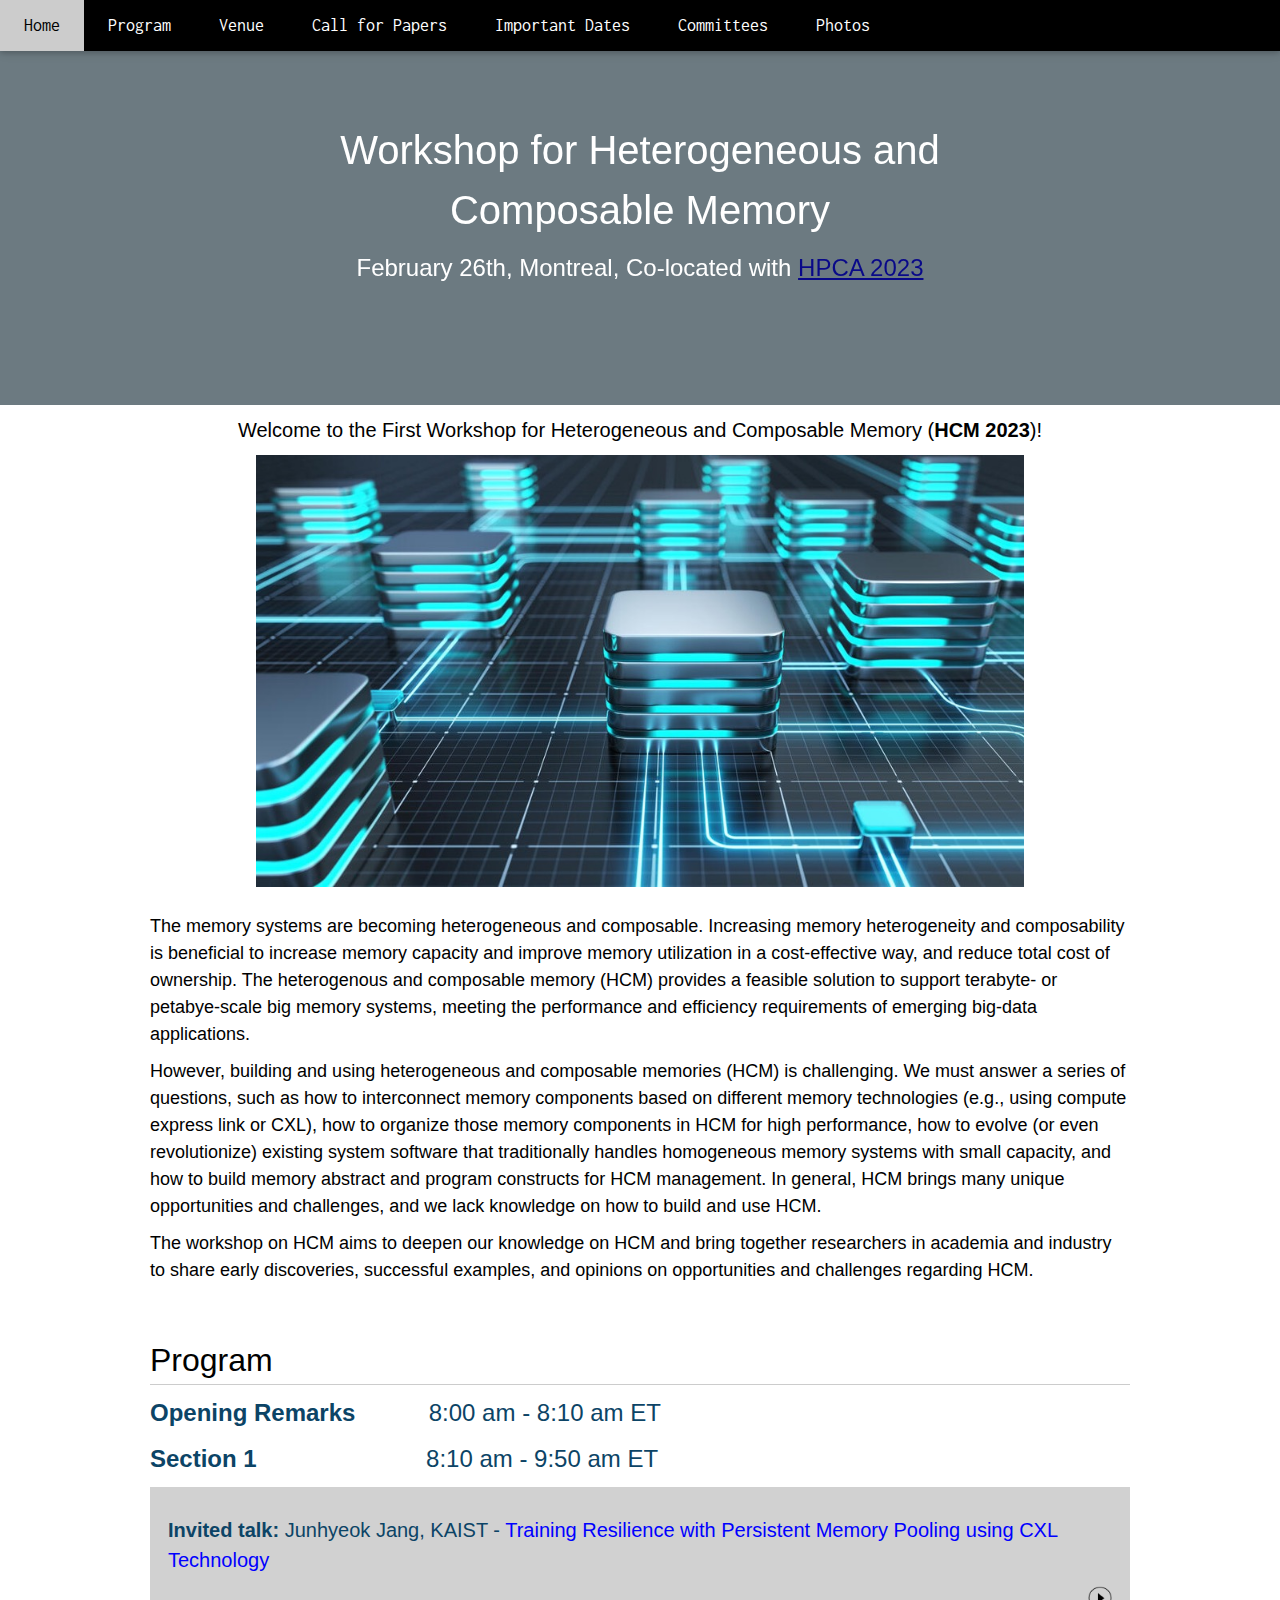
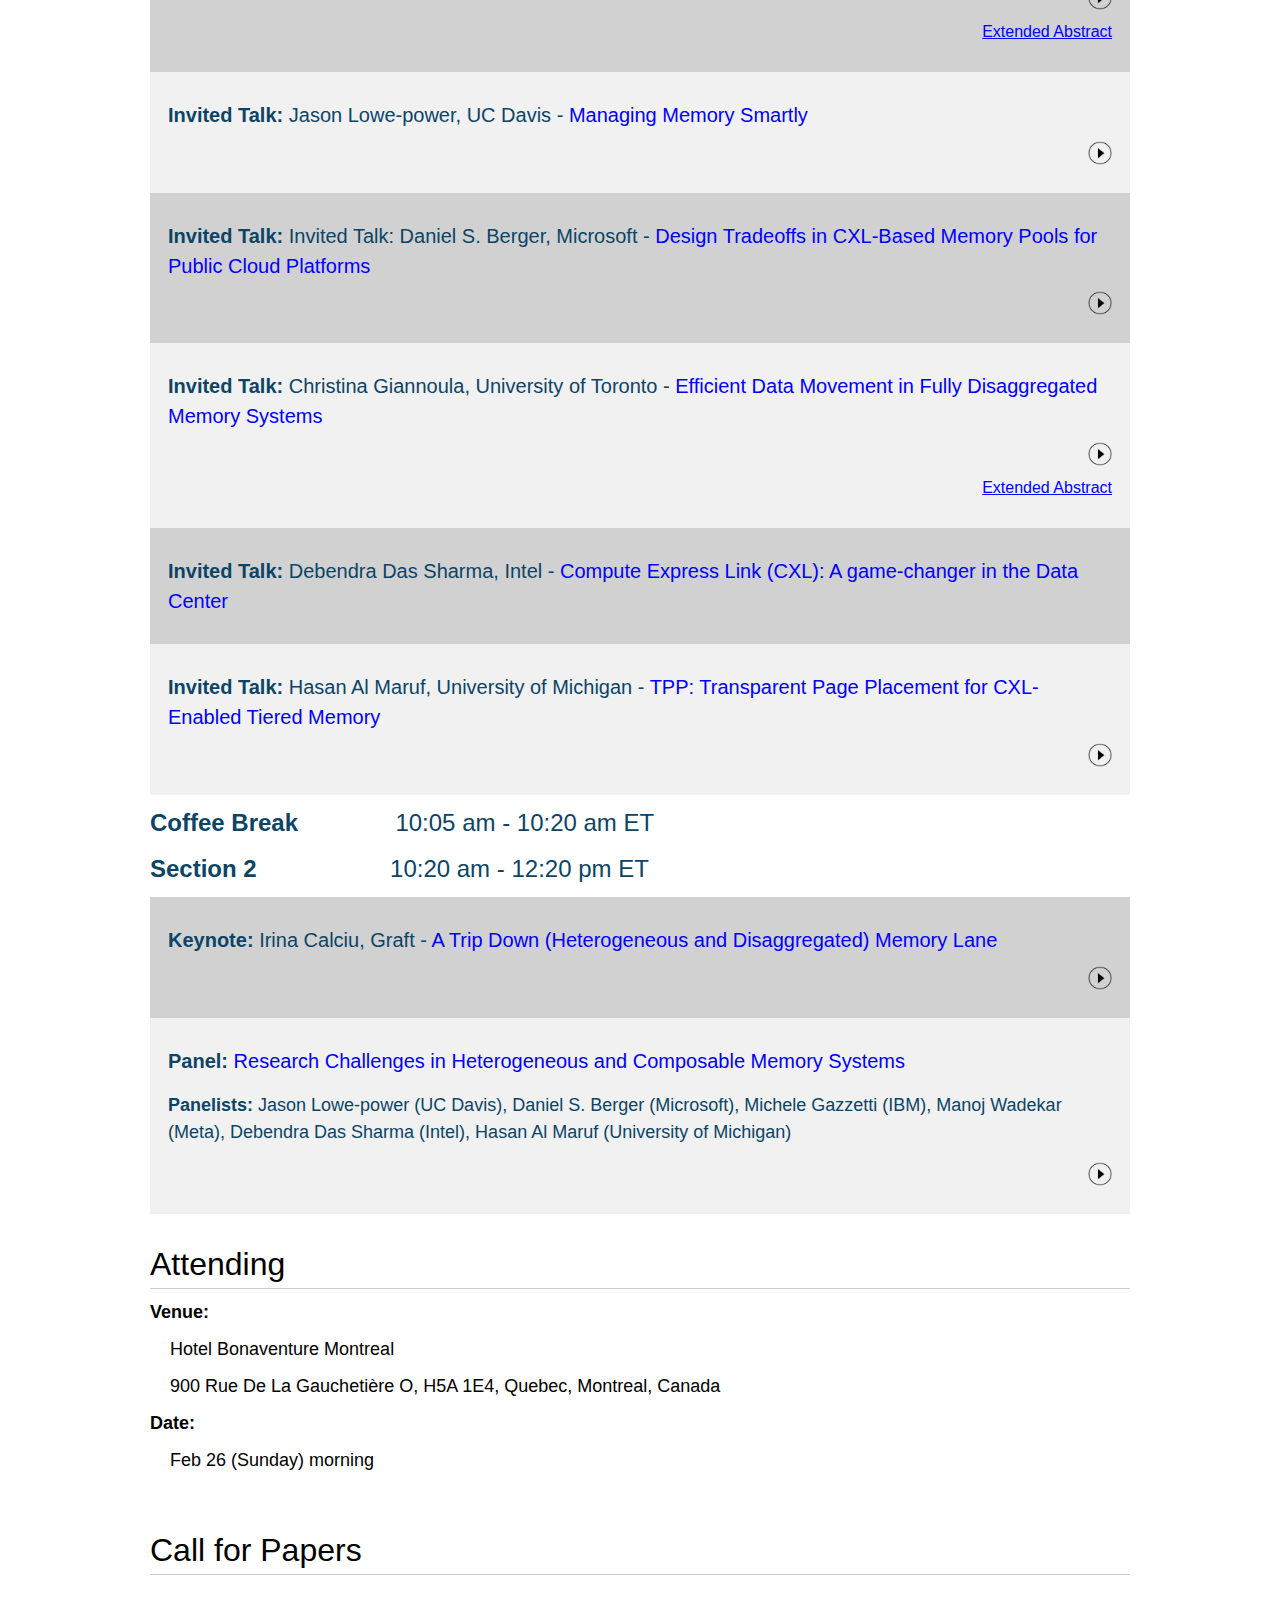
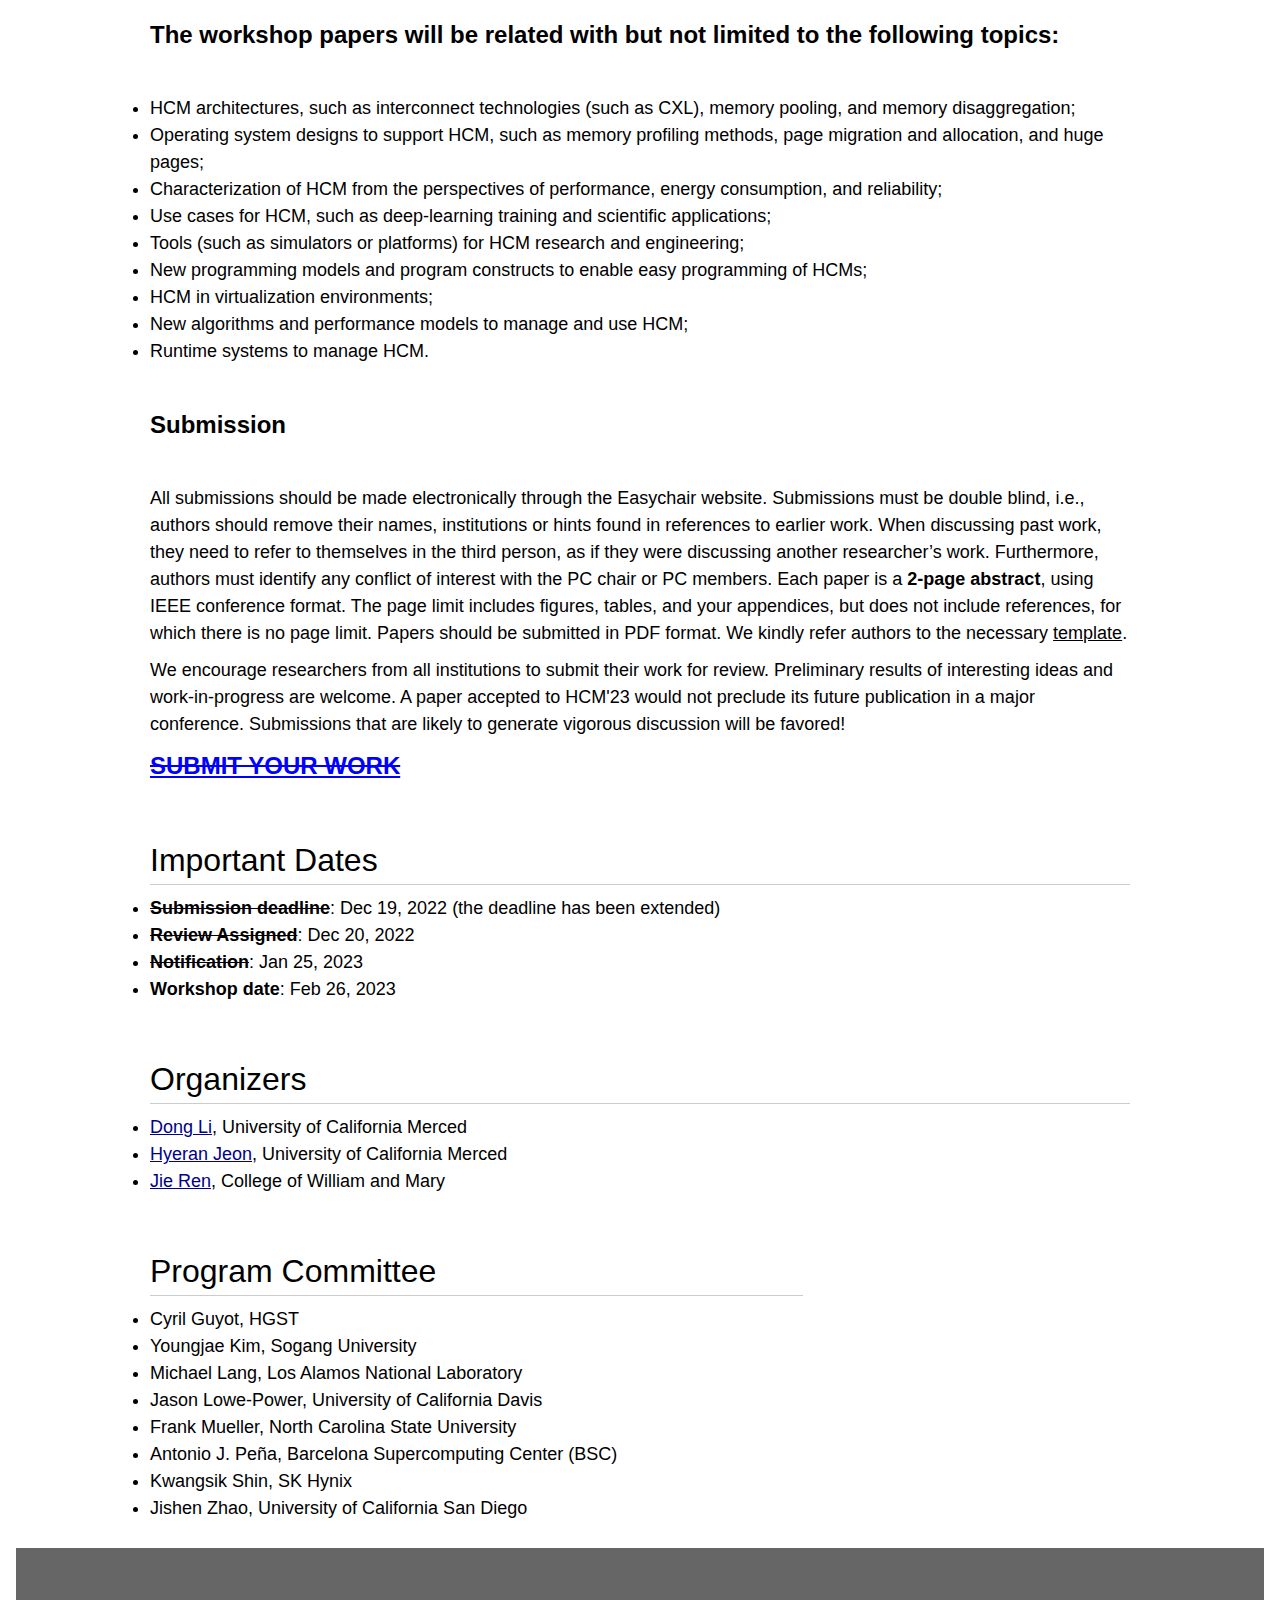
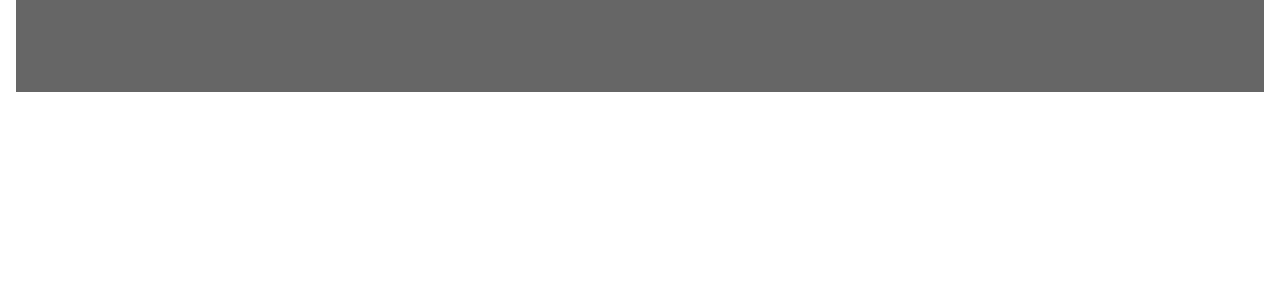
<file: index.html>
<!DOCTYPE html>
<html>
<title>HCM 2023</title> 
<meta charset="UTF-8">  
<meta name="viewport" content="width=1020, initial-scale=1.0">
<link rel="stylesheet" href="https://www.w3schools.com/w3css/4/w3.css">
<link rel="stylesheet" href="https://fonts.googleapis.com/css?family=Inconsolata"> 
<style>
body, html {
  height: 100%;  
  font-family: "Inconsolata", sans-serif; 
}
/* .bgimg {
  background: url("bimg-ai-3.jpg") 0% 10% no-repeat	#070f17;
  min-height: 50%; 
  background-size: contain;
  background-position: left;   
  z-index:-10;  
}   */
 
/*  can not use radial-gradient(#06121e, #00050f) */
/* .bgimg { 
  background: url("AI_imag2.jpg") 0% 20% no-repeat,linear-gradient(to bottom, #06121e, #00050f);  
  height: 80%;
  min-height: 50%;    
  background-size: contain;  
  background-position: left;  
  background-size: cover;
  -webkit-background-size: cover;
  -o-background-size: cover;
}  */
  
.bgimg {
  height: 45%;
  background-position: center 0;  
  background-size: cover;
  -webkit-background-size: cover;
  -o-background-size: cover;
} 

h1 {
    font-size: 40px;
}
h2 {
    font-size: 32px;
    border-bottom: 1px solid #cccccc;
    color: black;
}
p {
  font-size: 16px;
}

span {
  color: blue;
}

h6{text-align: right;}

.menu {  
  display: none;
}

.center {
  display: flex;
  justify-content: center;
  align-items: center;
  height: 400px;
}

.bold { font-weight: bold; }
.red { color: #FF0000; }

ul li::marker {
  color: black;
  font-size: 1.2em;
  unicode-bidi: isolate;
}

ul.b {
  list-style-type: square;
}

.collapsible {
  background-color: #D1D1D1;
  color: #0c4466;
  cursor: pointer;
  padding: 18px;
  width: 100%;
  border: none;
  text-align: left;
  outline: none;
  font-size: 15px;
}

.active, .collapsible:hover {
  background-color: #D1D1D1;
}

.collapsible2 {
  background-color: #f1f1f1;
  color: #0c4466;
  cursor: pointer;
  padding: 18px;
  width: 100%;
  border: none;
  text-align: left;
  outline: none;
  font-size: 15px;
}

.active, .collapsible2:hover {
  background-color: #f1f1f1;
}

.content {
  padding: 0 18px;
  max-height: 0;
  overflow: hidden;
  transition: max-height 0.2s ease-out;
  background-color: #f1f1f1;
}

.content2 {
  padding: 0 18px;
  max-height: 0;
  overflow: hidden;
  transition: max-height 0.2s ease-out;
  background-color: #D1D1D1;
}

.arrow {
  margin: 1em;
}

.arrow::before {
  position: absolute;
  bottom: 0;
  right: 0;
  content: '';
  width: 0;
  height: 0;
  border: .5em solid transparent;
  border-left-color: gray;
  transform-origin: 0 50%;
  transition: transform .25s;
}

.arrow.down::before {
  transform: rotate(90deg);
  transition: transform .25s;
}

.transparent{
  background-color: transparent;
}

    
</style>
<body>

<!-- Navbar -->
<div class="w3-top">
  <div class="w3-bar w3-black w3-card w3-left-align w3-large">
    <a class="w3-bar-item w3-button w3-hide-medium w3-hide-large w3-right w3-padding-large w3-hover-white w3-large w3-black" href="javascript:void(0);" onclick="myFunction()" title="Toggle Navigation Menu"><i class="fa fa-bars"></i></a>
    <a href="#home" class="w3-bar-item w3-button w3-padding-large w3-white">Home</a>
    <a href="#program" class="w3-bar-item w3-button w3-hide-small w3-padding-large w3-hover-white">Program</a>
    <a href="https://hpca-conf.org/2023/" class="w3-bar-item w3-button w3-hide-small w3-padding-large w3-hover-white">Venue</a>
    <a href="#cfp" class="w3-bar-item w3-button w3-hide-small w3-padding-large w3-hover-white">Call for Papers</a>
    <a href="#dates" class="w3-bar-item w3-button w3-hide-small w3-padding-large w3-hover-white">Important Dates</a>
    <a href="#committees" class="w3-bar-item w3-button w3-hide-small w3-padding-large w3-hover-white">Committees</a>
    <a href="#image" class="w3-bar-item w3-button w3-hide-small w3-padding-large w3-hover-white">Photos</a>
  </div>
</div>
  
<!-- Header with image -->
<!-- <header class="bgimg w3-display-container w3-grayscale-min" id="home">
  <div class="w3-display-middle w3-center">
    <span class="w3-text-white" style="font-size:50px">AI4S<br>Workshop on Artificial Intelligence and Machine Learning for Scientific Applications </span>
  </div>
</header> -->
  
<!-- Header with image -->
<header class= "bgimg w3-display-container w3-blue-grey w3-grayscale-min" id="home">
  <div class="w3-display-middle w3-center">
    <h1 id="toc_0">Workshop for Heterogeneous and Composable Memory</h1>
    <h3 style="text-align: center;">February 26th, Montreal, Co-located with&nbsp;<a href="https://hpca-conf.org/2023/" style="color: blue">HPCA 2023</a></h3>
    <!-- <h3 style="text-align: center;"> <strong>HCM'23 is streaming here! &nbsp;<a href="" style="color: blue">Link</a></strong></h3> -->
  </div>
</header>

<h4 style="text-align: center;">Welcome to the First Workshop for Heterogeneous and Composable Memory (<strong>HCM 2023</strong>)!</h4>

<div class="w3-row-padding w3-padding-16 w3-container" id="image">
  <div class="w3-content center">    
    <img id="img" src="images/2.jpg" style="height: 432px;" class="center">
    <p></p>
  </div>
</div>
<div class="w3-row-padding w3-padding-16 w3-container" id="cfp">
  <div class="w3-content">          
      <h5 class="w3-text-black"> The memory systems are becoming heterogeneous and composable. 
        Increasing memory heterogeneity and composability is beneficial to increase memory capacity 
        and improve memory utilization in a cost-effective way, and reduce total cost of ownership. 
        The heterogenous and composable memory (HCM) provides a feasible solution to support terabyte- 
        or petabye-scale big memory systems, meeting the performance and efficiency requirements of 
        emerging big-data applications.</h5>
      
      <h5 class="w3-text-black">However, building and using heterogeneous and composable memories (HCM) 
        is challenging. We must answer a series of questions, such as how to interconnect memory 
        components based on different memory technologies (e.g., using compute express link or CXL), 
        how to organize those memory components in HCM for high performance, how to evolve (or even 
        revolutionize) existing system software that traditionally handles homogeneous memory systems 
        with small capacity, and how to build memory abstract and program constructs for HCM management. 
        In general, HCM brings many unique opportunities and challenges, and we lack knowledge on how to 
        build and use HCM.</h5>
      
      <h5 class="w3-text-black"> The workshop on HCM aims to deepen our knowledge on HCM and bring together 
        researchers in academia and industry to share early discoveries, successful examples, and opinions 
        on opportunities and challenges regarding HCM.</h5>
  </div>
</div>


      
<div class="w3-row-padding w3-padding-16 w3-container" id="program">
  <div class="w3-content">          
    
    <h2>Program</h2>
    
    <h3 style="color: #0c4466;"> <strong>Opening Remarks</strong> &emsp;&emsp;&ensp;  8:00 am - 8:10 am ET</h3>
      <h3 style="color: #0c4466;"> <strong>Section 1</strong> &emsp;&emsp;&emsp;&emsp;&emsp;&emsp;&ensp; 8:10 am - 9:50 am ET</h3>
      
      
        <button class="collapsible"> <h4><b> Invited talk: </b> Junhyeok Jang, KAIST - <span> Training Resilience with Persistent Memory Pooling using CXL Technology 
           <h6> <a href="https://www.youtube.com/watch?v=--TVGXvT9qU">
            <transparent><img src="images/video-removebg-preview.png" 
             alt="video" style="width:24px;height:24px;"></transparent></a></h6> <h6> <a href="/doc/extended-abstract-jhjang.pdf">Extended Abstract</a></h6>
        </span></h4> </button>
        <div class="content">
          <p> <strong>Abstract: </strong> </p>
            <p>Deep learning-based recommendation systems are resource-intensive and require large amounts of memory space to achieve high accuracy. To meet these demands, hyperscalers have scaled up their recommendation models to consume tens of terabytes of memory space. Additionally, these models must be fault-tolerant and trained for long periods without accuracy degradation.

              In this talk, we present TrainingCXL, an innovative solution that leverages CXL 3.0 to efficiently process large-scale RMs in disaggregated memory while ensuring training is failure-tolerant with low overhead. By integrating persistent memory (PMEM) and GPU as Type-2 devices in a cache-coherent domain, we enable direct access to PMEM without software intervention. TrainingCXL employs computing and checkpointing logic near the CXL controller to manage persistency actively and efficiently. To ensure fault tolerance, we use the unique characteristics of RMs to take checkpointing off the critical path of their training. We also employ an advanced checkpointing technique that relaxes the updating sequence of embeddings across training batches. The evaluation shows that TrainingCXL achieves significant performance improvements, including a 5.2x speedup and 72.6% energy savings compared to modern PMEM-based recommendation systems. </p>
            <p><strong> Speaker Bio: </strong> </p>
            <p> Junhyeok Jang is a highly accomplished Ph.D. candidate under the supervision of Prof. Myoungsoo Jung at CAMELab of KAIST. His research expertise is focused on the cutting-edge field of hardware and software co-design for large-scale machine learning applications, with a particular emphasis on recommendation systems and graph neural networks (GNNs). Mr. Jang's extensive work in this field has led to numerous breakthroughs, including his pioneering research in developing TrainingCXL, a highly efficient and failure-tolerant system for processing large-scale recommendation models in disaggregated memory pools.

            </p>
        </div>

        <button class="collapsible2"> <h4><b> Invited Talk: </b> Jason Lowe-power, UC Davis - <span>Managing Memory Smartly 
          <h6> <a href="https://www.youtube.com/watch?v=oTYjBQxOecw">
            <transparent><img src="images/video-removebg-preview.png" 
             alt="video" style="width:24px;height:24px;"></transparent></a></h6> 
          </span></h4> 
        </button>
        <div class="content2">
          <p class="w3-text-black"> <b>Abstract:</b> As memory systems are becoming increasingly heterogeneous with different latencies, bandwidths, and device characteristics, we are met with the question: where to place data and when to move data? 
              In this talk, I will discuss the problems with using traditional caching for data tiering, and I will show how this technique is inappropriate for heterogeneous memory systems. Further, I will discuss some recent  and ongoing work from the UC Davis 
              Computer Architecture Research Group (DArchR) that uses software hints to enable both transparent and application-specific data movement showing large benefits over traditional hardware caching.
          </p>
          <p><strong> Speaker Bio: </strong> </p>Jason Lowe-Power is an Assistant Professor at University of California, Davis where he leads the Davis Computer Architecture Research Lab (DArchR). His research interests include optimizing data movement in heterogeneous systems, 
              hardware support for security, and simulation infrastructure. Professor Lowe-Power is also the Chair of the Project Management Committee for the gem5 open-source simulation infrastructure. He received his PhD in 2017 from the University of Wisconsin, Madison, and received 
              an NSF CAREER Award and a Google Research Scholar Award.
          </p>
        </div>

        

        <button class="collapsible"> <h4><b> Invited Talk: </b> Invited Talk: Daniel S. Berger, Microsoft - <span>Design Tradeoffs in CXL-Based Memory Pools for Public Cloud Platforms
          <h6> <a href="https://www.youtube.com/watch?v=6awYCjXm-GA">
            <transparent><img src="images/video-removebg-preview.png" 
             alt="video" style="width:24px;height:24px;"></transparent></a></h6> 
          </span></h4> 
        </button>
        <div class="content">
          <p class="w3-text-black"> <b>Abstract:</b> Cloud providers seek to deploy CXL-based memory pools to reduce fragmentation as well as the footprint of their embedded carbon. However, the design space of CXL-based memory systems is large. Key questions center around the size, reach, topology, and cost of the memory pool. 
            Pooling also requires navigating complex design constraints around performance, virtualization, and management. This talk discusses why cloud providers are working to deploy CXL memory pools, key design constraints, and observations in designing towards practical deployment. </p>
          <p><strong> Speaker Bio: </strong> </p>Daniel S. Berger is a Senior Researcher at Microsoft Azure Systems Research and an Affiliate Assistant Professor at the University of Washington. His research focuses on improving memory efficiency, sustainability, and robustness in public clouds. He is the recipient of the 2018-2019 Mark Stehlik Postdoctoral Fellowship at Carnegie Mellon University and the 2021 ACM SOSP Best Paper Award.
          </p>
        </div>

        <button class="collapsible2"> <h4><b> Invited Talk: </b> Christina Giannoula, University of Toronto - <span> Efficient Data Movement in Fully Disaggregated Memory Systems 
          <h6> <a href="https://www.youtube.com/watch?v=xQAdW0Qp6L4">
            <transparent><img src="images/video-removebg-preview.png" 
             alt="video" style="width:24px;height:24px;"></transparent></a></h6> <h6> <a href="/doc/HCM23_paper_4484.pdf">Extended Abstract</a></h6>
        </span></h4> </button>
        <div class="content2">
          <p> <strong>Abstract: </strong> </p>
            <p>Resource disaggregation offers a cost effective solution to resource scaling, utilization, and failure-handling in data centers by physically separating hardware devices in a server. Servers are architected as pools of processor, memory, 
              and storage devices, organized as independent failure-isolated components interconnected by a high-bandwidth network. A critical challenge, however, is the high performance penalty of accessing data from a remote memory module over the network. Addressing this challenge is difficult as 
              disaggregated systems have high runtime variability in network latencies/bandwidth, and page migration can significantly delay critical path cache line accesses in other pages. In this talk, we present a characterization analysis on different data movement strategies in fully disaggregated 
              systems and discuss their performance overheads in a variety of workloads. Then, we describe our new adaptive and software-transparent mechanism that can significantly alleviate data movement overheads in fully disaggregated memory systems. We demonstrate how our proposed hardware mechanism achieves 
              high system performance and robustness in data movement across a wide variety of emerging workloads at different network and architecture configurations. We conclude by providing future research directions on designing intelligent architectures and adaptive approaches for modern computing systems. </p>
            <p><strong> Speaker Bio: </strong> </p>
            <p> Christina Giannoula is a Postdoctoral Researcher at the University of Toronto working with Prof. Gennady Pekhimenko and the EcoSystem research group. She is also working with the SAFARI research group, which is led by Prof. Onur Mutlu. She received her Ph.D. in October 2022 from School of Electrical and Computer Engineering (ECE) at the National Technical University of Athens (NTUA) advised by Prof. Georgios Goumas, 
              Prof. Nectarios Koziris and Prof. Onur Mutlu. Her research interests lie in the intersection of computer architecture, computer systems and high-performance computing. Specifically, her research focuses on the hardware/software co-design of emerging applications, including graph processing, pointer-chasing data structures, machine learning workloads, and sparse linear algebra, with modern computing paradigms, such as large-scale multicore systems, disaggregated memory systems and near-data processing architectures. 
              She has several publications and awards for her research on these topics.
            </p>
        </div>

        <button class="collapsible"> <h4><b> Invited Talk: </b> Debendra Das Sharma, Intel - <span>Compute Express Link (CXL): A game-changer in the Data Center </span></h4> </button>
        <div class="content">
          <p> <strong>Abstract: </strong> </p>
            <p>CXL is a dynamic multi-protocol interconnect technology designed to support accelerators and memory devices. CXL provides a rich set of protocols that include I/O semantics similar to PCIe (i.e., CXL.io), caching protocol semantics (i.e., CXL.cache), 
            and memory access semantics (i.e., CXL.mem) over PCIe PHY. CXL 2.0 specification enabled additional usage models beyond CXL 1.1, while being fully backwards compatible with CXL 1.1 (and CXL 1.0). CXL 2.0 enables dynamic resource allocation including memory and accelerator dis-aggregation across multiple domains. It enables switching, managed hot-plug, security enhancements, persistence memory support, memory error reporting, and telemetry. CXL 3.0 adds new fabric capabilities to build large scale-out systems while doubling the bandwidth with full backwards compatibility to CXL 1.0 and CXL 2.0. 
            The availability of commercial IP blocks, Verification IPs, and industry standard internal interfaces enables CXL to be widely deployed across the industry. These along with a well-defined compliance program will ensure smooth interoperability across CXL devices in the industry. </p>
            <p><strong> Speaker Bio: </strong> </p>
            <p> Dr. Debendra Das Sharma is an Intel Senior Fellow in the Data Platforms and Artificial Intelligence Group and chief architect of the I/O Technology and Standards Group at Intel Corporation. He drives PCI Express, Compute Express Link (CXL), Intel’s Coherency interconnect, and multichip package interconnect. He is a member of the Board of Directors of PCI-SIG and a lead contributor to PCIe specifications since its inception. He is a co-inventor and founding member of the CXL consortium and co-leads the CXL Technical Task Force. He is also the co-inventor of Universal Chiplet Interconnect Express (UCIe) and chairs the 100+ member UCIe consortium.

              Dr. Das Sharma holds 160+ US patents and is a frequent keynote speaker, distinguished lecturer, invited speaker, and panelist at the Hot Interconnects, PCI-SIG Developers Conference, CXL consortium events, Open Server Summit, Open Fabrics Alliance, Flash Memory Summit, SNIA SDC, and Intel Developer Forum. He has a B.Tech in Computer Science and Engineering from the Indian Institute of Technology, Kharagpur and a Ph.D. in Computer Engineering from the University of Massachusetts, Amherst. He has been awarded the Distinguished Alumnus Award from Indian Institute of Technology, Kharagpur in 2019, the IEEE Region 6 Outstanding Engineer Award in 2021, the first PCI-SIG Lifetime Contribution Award in 2022, and the IEEE Circuits and Systems Industrial Pioneer Award in 2022.
            </p>
        </div>
        <button class="collapsible2"> <h4><b> Invited Talk: </b> Hasan Al Maruf, University of Michigan - <span>TPP: Transparent Page Placement for CXL-Enabled Tiered Memory 
          <h6> <a href="https://www.youtube.com/watch?v=riOwLVuOjAc">
            <transparent><img src="images/video-removebg-preview.png" 
             alt="video" style="width:24px;height:24px;"></transparent></a></h6> 
          </span></h4> 
        </button>
        <div class="content2">
          <p class="w3-text-black"> <b>Abstract:</b>  CXL-based memory expansion decouples CPU and memory within a single server and enables flexible server design with different generations and types of memory technologies. 
              It can balance the fleet-wide resource utilization and address the memory bandwidth and capacity scaling challenges in hyperscale datacenters. Without efficient memory management, however, such systems can significantly degrade application-level performance. 
              We propose a novel OS-level application-transparent page placement mechanism (TPP) for efficient CXL-memory management. TPP employs lightweight mechanisms to identify and place hot and cold pages to appropriate memory tiers. It enables page allocation to work independently from page reclamation logic which is tightly-coupled in today's Linux kernel. 
              At the same time, TPP can promptly promote performance-critical hot pages trapped in the slow memory tiers to the fast tier node. Both promotion and demotion mechanisms work transparently without prior knowledge of an application's memory access behavior. TPP improves Linux's performance by up to 18% and outperforms state-of-the-art solutions for tiered memory by 10–17%. 
              TPP has been actively being used in Meta datacenter for over a year and parts of it have been merged to the Linux kernel since v5.18.
          </p>
        </div>
       <!-- 
        <h4 class="w3-text-black">
      <ul class="ul.b">
        <li style="color: #0c4466;"> <b> Invited Talk: Debendra Das Sharma, Intel - Compute Express Link (CXL): A game-changer in the Data Cente </b> </li>
        <p class="w3-text-black"> <b>Abstract:</b> 
        <p class="w3-text-black"> <b>Bio:</b> Dr. Debendra Das Sharma is an Intel Senior Fellow in the Data Platforms and Artificial Intelligence Group and chief architect of the I/O Technology and Standards Group at Intel Corporation. He drives PCI Express, Compute Express Link (CXL), Intel’s Coherency interconnect, and multichip package interconnect. He is a member of the Board of Directors of PCI-SIG and a lead contributor to PCIe specifications since its inception. He is a co-inventor and founding member of the CXL consortium and co-leads the CXL Technical Task Force. He is also the co-inventor of Universal Chiplet Interconnect Express (UCIe) and chairs the 100+ member UCIe consortium.

          Dr. Das Sharma holds 160+ US patents and is a frequent keynote speaker, distinguished lecturer, invited speaker, and panelist at the Hot Interconnects, PCI-SIG Developers Conference, CXL consortium events, Open Server Summit, Open Fabrics Alliance, Flash Memory Summit, SNIA SDC, and Intel Developer Forum. He has a B.Tech in Computer Science and Engineering from the Indian Institute of Technology, Kharagpur and a Ph.D. in Computer Engineering from the University of Massachusetts, Amherst. He has been awarded the Distinguished Alumnus Award from Indian Institute of Technology, Kharagpur in 2019, the IEEE Region 6 Outstanding Engineer Award in 2021, the first PCI-SIG Lifetime Contribution Award in 2022, and the IEEE Circuits and Systems Industrial Pioneer Award in 2022.
        </p>
        <li style="color: #0c4466;"> <b> Invited Talk: Jason Lowe-power, UC Davis - Managing Memory Smartly </b> </li>
        <p class="w3-text-black"> <b>Abstract:</b> As memory systems are becoming increasingly heterogeneous with different latencies, bandwidths, and device characteristics, we are met with the question: where to place data and when to move data? 
          In this talk, I will discuss the problems with using traditional caching for data tiering, and I will show how this technique is inappropriate for heterogeneous memory systems. Further, I will discuss some recent  and ongoing work from the UC Davis 
          Computer Architecture Research Group (DArchR) that uses software hints to enable both transparent and application-specific data movement showing large benefits over traditional hardware caching.
        </p>
        <p class="w3-text-black"> <b>Bio:</b> Jason Lowe-Power is an Assistant Professor at University of California, Davis where he leads the Davis Computer Architecture Research Lab (DArchR). His research interests include optimizing data movement in heterogeneous systems, 
          hardware support for security, and simulation infrastructure. Professor Lowe-Power is also the Chair of the Project Management Committee for the gem5 open-source simulation infrastructure. He received his PhD in 2017 from the University of Wisconsin, Madison, and received 
          an NSF CAREER Award and a Google Research Scholar Award.
        </p>
        <li style="color: #0c4466;"> <b>  Invited Talk: Hasan Al Maruf, University of Michigan - TPP: Transparent Page Placement for CXL-Enabled Tiered Memory  </b></li>
        <p class="w3-text-black"> <b>Abstract:</b> ACXL-based memory expansion decouples CPU and memory within a single server and enables flexible server design with different generations and types of memory technologies. 
          It can balance the fleet-wide resource utilization and address the memory bandwidth and capacity scaling challenges in hyperscale datacenters. Without efficient memory management, however, such systems can significantly degrade application-level performance. 
          We propose a novel OS-level application-transparent page placement mechanism (TPP) for efficient CXL-memory management. TPP employs lightweight mechanisms to identify and place hot and cold pages to appropriate memory tiers. It enables page allocation to work independently from page reclamation logic which is tightly-coupled in today's Linux kernel. 
          At the same time, TPP can promptly promote performance-critical hot pages trapped in the slow memory tiers to the fast tier node. Both promotion and demotion mechanisms work transparently without prior knowledge of an application's memory access behavior. TPP improves Linux's performance by up to 18% and outperforms state-of-the-art solutions for tiered memory by 10–17%. 
          TPP has been actively being used in Meta datacenter for over a year and parts of it have been merged to the Linux kernel since v5.18.
        </p>
        <li style="color: #0c4466;"> <b> Invited Talk: Daniel S. Berger, Microsoft - Design Tradeoffs in CXL-Based Memory Pools for Public Cloud Platforms </b></li>
        <p class="w3-text-black"> <b>Abstract: </b> Cloud providers seek to deploy CXL-based memory pools to reduce fragmentation as well as the footprint of their embedded carbon. However, the design space of CXL-based memory systems is large. Key questions center around the size, reach, topology, and cost of the memory pool. 
          Pooling also requires navigating complex design constraints around performance, virtualization, and management. This talk discusses why cloud providers are working to deploy CXL memory pools, key design constraints, and observations in designing towards practical deployment.
        </p>
        <p class="w3-text-black"> <b>Bio: </b>Daniel S. Berger is a Senior Researcher at Microsoft Azure Systems Research and an Affiliate Assistant Professor at the University of Washington. His research focuses on improving memory efficiency, sustainability, and robustness in public clouds. He is the recipient of the 2018-2019 Mark Stehlik Postdoctoral Fellowship at Carnegie Mellon University and the 2021 ACM SOSP Best Paper Award.
        </p>
        <li style="color: #0c4466;"><b>  Invited Talk: Christina Giannnoula, University of Toronto - Efficient Data Movement in Fully Disaggregated Memory Systems </b></li>
        <p class="w3-text-black"> <b>Abstract:</b> Resource disaggregation offers a cost effective solution to resource scaling, utilization, and failure-handling in data centers by physically separating hardware devices in a server. Servers are architected as pools of processor, memory, 
          and storage devices, organized as independent failure-isolated components interconnected by a high-bandwidth network. A critical challenge, however, is the high performance penalty of accessing data from a remote memory module over the network. Addressing this challenge is difficult as 
          disaggregated systems have high runtime variability in network latencies/bandwidth, and page migration can significantly delay critical path cache line accesses in other pages. In this talk, we present a characterization analysis on different data movement strategies in fully disaggregated 
          systems and discuss their performance overheads in a variety of workloads. Then, we describe our new adaptive and software-transparent mechanism that can significantly alleviate data movement overheads in fully disaggregated memory systems. We demonstrate how our proposed hardware mechanism achieves 
          high system performance and robustness in data movement across a wide variety of emerging workloads at different network and architecture configurations. We conclude by providing future research directions on designing intelligent architectures and adaptive approaches for modern computing systems.
        </p>
        <p class="w3-text-black"> <b>Bio: </b>
          Christina Giannoula is a Postdoctoral Researcher at the University of Toronto working with Prof. Gennady Pekhimenko and the EcoSystem research group. She is also working with the SAFARI research group, which is led by Prof. Onur Mutlu. She received her Ph.D. in October 2022 from School of Electrical and Computer Engineering (ECE) at the National Technical University of Athens (NTUA) advised by Prof. Georgios Goumas, 
          Prof. Nectarios Koziris and Prof. Onur Mutlu. Her research interests lie in the intersection of computer architecture, computer systems and high-performance computing. Specifically, her research focuses on the hardware/software co-design of emerging applications, including graph processing, pointer-chasing data structures, machine learning workloads, and sparse linear algebra, with modern computing paradigms, such as large-scale multicore systems, disaggregated memory systems and near-data processing architectures. 
          She has several publications and awards for her research on these topics.
          </p>-->
          
      </h4>
      <h3 style="color: #0c4466;"> <strong> Coffee Break </strong> &emsp;&emsp;&emsp;&ensp;      10:05 am - 10:20 am ET </h3>
      <h3 style="color: #0c4466;"> <strong>Section 2 </strong> &emsp;&emsp;&emsp;&emsp;&emsp;       10:20 am - 12:20 pm ET</h3>
      <!--<h4 class="w3-text-black">
        <li style="color: #0c4466;"> <b>   - TBA </b> </li>
        <p class="w3-text-black"> <b>Abstract:</b> TBA </p>
        <li style="color: #0c4466;"> <b>  Panel: Research Challenges in Heterogeneous and Composable Memory Systems </b> </li>
        <p class="w3-text-black"> <b> Panelists: Jason Lowe-power (UC Davis), Daniel S. Berger (Microsoft), Michele Gazzetti (IBM), Manoj Wadekar (Meta), Hasan Al Maruf (University of Michigan)   </b>-->
          <button class="collapsible"> <h4><b> Keynote: </b> Irina Calciu, Graft - <span>A Trip Down (Heterogeneous and Disaggregated) Memory Lane 
            <h6> <a href="https://www.youtube.com/watch?v=Bf83Th-tKCU">
              <transparent><img src="images/video-removebg-preview.png" 
               alt="video" style="width:24px;height:24px;"></transparent></a></h6> 
            </span></h4> 
          </button>
          <div class="content">
            <p> <strong>Abstract: </strong> </p>
              <p>Memory is one of the most expensive, yet over-provisioned and underutilized resources in current data centers. Systems for remote memory aim to improve memory utilization allowing memory pooling across a rack of hosts. In this talk, I will provide a high-level overview of the research in this space, and discuss a taxonomy of remote and disaggregated memory systems architected at different levels of the computing stack. I will discuss the benefits that these systems can provide for emerging ML applications and cloud operators, as well as tradeoffs between the various approaches.  </p>
              <p><strong> Speaker Bio: </strong> </p>
              <p> Irina Calciu is a co-founder at Graft, a cloud-native startup that makes the AI of the 1% accessible to the 99%. Irina is broadly interested in machine learning systems, as well as parallel and distributed systems, with a focus in algorithms and systems for rack-scale computing. Before Graft, Irina was a Sr. Researcher at VMware Research, working on novel software-hardware co-design solutions for memory disaggregation. Irina completed her PhD at Brown University, working with Maurice Herlihy and Justin Gottschlich (Intel Labs) on algorithms for non-uniform memory access (NUMA) architectures and hybrid transactional memory. Irina has co-authored papers at top conferences, obtaining Best Paper awards at ASPLOS and TRANSACT, and holds more than 15 issued patents. She served as a program co-chair for ATC 2021 and on numerous program committees for top systems conferences, including OSDI, ASPLOS and ATC. 
              </p>
          </div>
          
          <button class="collapsible2"> <h4><b> Panel: </b> <span>Research Challenges in Heterogeneous and Composable Memory Systems</span></h4> 
          <p> <h5> <b> Panelists: </b>Jason Lowe-power (UC Davis), Daniel S. Berger (Microsoft), Michele Gazzetti (IBM), Manoj Wadekar (Meta), Debendra Das Sharma (Intel), Hasan Al Maruf (University of Michigan) </h5></p>
          <h6> <a href="https://www.youtube.com/watch?v=_OymQR5x0ec">
            <transparent><img src="images/video-removebg-preview.png" 
             alt="video" style="width:24px;height:24px;"></transparent></a></h6> 
        </button>
        <div class="content2">
          <p class="w3-text-black"> <b>Panelists Bio:</b> </p>
          <p class="w3-text-black"> <b>Manoj Wadekar</b> is a Hardware Systems Technologist driving storage and memory technology and roadmaps at Meta.   Manoj has been designing and building servers, storage, and network solutions for over 30 years. He is leading the Composable Memory Systems group in OCP. Manoj has evangelized Memory and Storage Disaggregation, NVMe over Fabric, Lossless Ethernet (DCB/CEE) in the industry conferences.  Before joining Meta, he held engineering positions at eBay, QLogic and Intel. 
          </p>
          <p></p>
          <p class="w3-text-black"><b>Michele Gazzetti</b> is a Research Software Engineer part of IBM Research Europe. His research interests include control plane software management for composable systems and performance evaluation of workloads leveraging composable resources. Michele is also an active member in the OpenFabrics Management Framework Working Group part of the OpenFabrics Alliance.</p>
          <p></p>
          <p class="w3-text-black"> <b>Jason Lowe-Power</b>  is an Assistant Professor at University of California, Davis where he leads the Davis Computer Architecture Research Lab (DArchR). His research interests include optimizing data movement in heterogeneous systems, 
            hardware support for security, and simulation infrastructure. Professor Lowe-Power is also the Chair of the Project Management Committee for the gem5 open-source simulation infrastructure. He received his PhD in 2017 from the University of Wisconsin, Madison, and received 
            an NSF CAREER Award and a Google Research Scholar Award. 
          </p>
          <p></p>
          <p class="w3-text-black"> <b>Daniel S. Berger</b> is a Senior Researcher at Microsoft Azure Systems Research and an Affiliate Assistant Professor at the University of Washington. His research focuses on improving memory efficiency, sustainability, and robustness in public clouds. He is the recipient of the 2018-2019 Mark Stehlik Postdoctoral Fellowship at Carnegie Mellon University and the 2021 ACM SOSP Best Paper Award.
          </p>
          
        <!-- ,  -->
      </ul>
      </h4>
      
  </div>
</div>

<div class="w3-row-padding w3-padding-16 w3-container" id="attending">
  <div class="w3-content">          
      <h2>Attending</h2>
       <h5 class="w3-text-black"><strong>Venue: </strong></h5>
        <h5 class="w3-text-black">&nbsp; &nbsp; Hotel Bonaventure Montreal</h5>
        <h5 class="w3-text-black">&nbsp; &nbsp; 900 Rue De La Gauchetière O, H5A 1E4, Quebec, Montreal, Canada</h5>
      <h5 class="w3-text-black"><strong>Date:</strong></h5>
        <h5 class="w3-text-black">&nbsp; &nbsp; Feb 26 (Sunday) morning <h5 class="w3-text-black">
  </div>
</div>


<div class="w3-row-padding w3-padding-16 w3-container" id="cfp">
  <div class="w3-content">   
    <h2>Call for Papers</h2>
      <h3 class="w3-padding-32"><strong>The workshop papers will be related with but not limited to the following topics:</strong></h3>
      <h5 class="w3-text-black">
        <li>HCM architectures, such as interconnect technologies (such as CXL), memory pooling, and memory disaggregation;</li>
        <li>Operating system designs to support HCM, such as memory profiling methods, page migration and allocation, and huge pages;</li>
        <li>Characterization of HCM from the perspectives of performance, energy consumption, and reliability;</li>
        <li>Use cases for HCM, such as deep-learning training and scientific applications;</li>
        <li>Tools (such as simulators or platforms) for HCM research and engineering;</li>
        <li>New programming models and program constructs to enable easy programming of HCMs;</li>
        <li>HCM in virtualization environments;</li>
        <li>New algorithms and performance models to manage and use HCM;</li>
        <li>Runtime systems to manage HCM.</li>
      </h5>
    
     <h3 class="w3-padding-32"><strong>Submission</strong></h3>  
     <h5 class="w3-text-black">
      All submissions should be made electronically through the Easychair website. Submissions must be double blind, 
      i.e., authors should remove their names, institutions or hints found in references to earlier work. When discussing 
      past work, they need to refer to themselves in the third person, as if they were discussing another researcher’s work. 
      Furthermore, authors must identify any conflict of interest with the PC chair or PC members. Each paper is a 
      <strong>2-page abstract</strong>, using IEEE conference format. The page limit includes figures, tables, and your appendices, 
      but does not include references, for which there is no page limit. Papers should be submitted in PDF format. 
      We kindly refer authors to the necessary <a href="https://www.ieee.org/conferences/publishing/templates.html">template</a>.</h5>

    <h5 class="w3-text-black">We encourage researchers from all institutions to submit their work for review. 
      Preliminary results of interesting ideas and work-in-progress are welcome. A paper accepted to HCM'23 
      would not preclude its future publication in a major conference. Submissions that are likely to generate 
      vigorous discussion will be favored!</h5>
      
      <h3><strong>
        <a href="https://easychair.org/my/conference?conf=hcm23" style="color: blue"><s>SUBMIT YOUR WORK</s></a>
        </strong></h3>  
     
      
  </div>
</div>
<div class="w3-row-padding w3-padding-16 w3-container" id="dates">
  <div class="w3-content">
    <h2>Important Dates</h2>
    <h5 class="w3-text-black">
      <li><strong><s>Submission deadline</s></strong>: Dec 19, 2022 (the deadline has been extended)</li>
      <li><strong><s>Review Assigned</s></strong>: Dec 20, 2022 </li>
      <li><strong><s>Notification</s></strong>: Jan 25, 2023</li>
      <li><strong>Workshop date</strong>: Feb 26, 2023</li>
    </h5>
  </div>
</div>
<!-- Fourth Grid -->
<div class="w3-row-padding w3-padding-16 w3-container" id="organizers">
  <div class="w3-content">
    <h2>Organizers</h2>
      <h5 class="w3-text-black">
        <li><a href="https://faculty.ucmerced.edu/dong-li/" style="color: darkblue">Dong Li</a>, University of California Merced</li>
        <li><a href="https://www.mocalab.org/" style="color: darkblue">Hyeran Jeon</a>, University of California Merced</li>
        <li><a href="https://jren73.github.io" style="color: darkblue">Jie Ren</a>, College of William and Mary</li>
      </h5>
  </div></div>   
<div class="w3-row-padding w3-padding-16 w3-container" id="committees">
  <div class="w3-content">
    <div class="w3-twothird">
      <h2>Program Committee</h2>
      <h5 class="w3-text-black">
        <!--<li>Prashant Nair &ndash; UBC</li>
        <li>Jason Lowe-Power &ndash; UCD </li>
        <li>Jishen Zhao &ndash; UCSD </li>
        <li>Nam Sung Kim &ndash; UIUC </li>
        <li>Antonio Pena &ndash; Barcelona Supercomputer Center </li>
        <li>Sudarsun Kannan &ndash; Rutgers </li>
        <li>Abhishek Bhattacharjee &ndash; Yale </li>
        <li>Filip Blagojevic &ndash; Western Digital </li>
        <li>Kwangsik Shin &ndash; SK Hynix </li>
        <li>Maya Gokhale &ndash; LLNL </li>-->
        <li>Cyril Guyot, HGST</li>
        <li>Youngjae Kim, Sogang University</li>
        <li>Michael Lang, Los Alamos National Laboratory</li>
        <li>Jason Lowe-Power, University of California Davis</li>
        <li>Frank Mueller,	North Carolina State University</li>
        <li>Antonio J. Peña, Barcelona Supercomputing Center (BSC)</li>
        <li>Kwangsik Shin, SK Hynix</li>
        <li>Jishen Zhao, University of California San Diego</li>
      </h5>
    </div>
    <div class="w3-third w3-center">
      <i class="fa fa-anchor w3-padding-64 w3-text-red"></i>
    </div>
  </div>
</div>
  
<div class="w3-container w3-black w3-center w3-opacity w3-padding-64">
    <h1 class="w3-margin w3-xlarge"></h1>
</div>

<!-- Footer -->
<footer class="w3-container w3-padding-64 w3-center w3-opacity">  
  <div class="w3-xlarge w3-padding-32">
    <i class="fa fa-facebook-official w3-hover-opacity"></i>
    <i class="fa fa-instagram w3-hover-opacity"></i>
    <i class="fa fa-snapchat w3-hover-opacity"></i>
    <i class="fa fa-pinterest-p w3-hover-opacity"></i>
    <i class="fa fa-twitter w3-hover-opacity"></i>
    <i class="fa fa-linkedin w3-hover-opacity"></i>
  </div>
</footer>

<script>

var imageSources = ["images/2.jpg", "images/IMG_0821.JPG","images/IMG_0823.JPG", "images/IMG_0824.JPG",
"images/IMG_0826.JPG", "images/IMG_0828.JPG", "images/IMG_0829.JPG", "images/IMG_0835.JPG",
"images/IMG_0842.JPG","images/IMG_0847.JPG", "images/IMG_0848.JPG", "images/thumbnail_image-2.png", "images/thumbnail_image.png"]

var index = 0;
setInterval(function(){
  if (index === imageSources.length) {
    index = 0;
  }
  document.getElementById("img").src = imageSources[index];
  index++;
  }, 2000);


// Tabbed Menu
var coll = document.getElementsByClassName("collapsible");
var i;

for (i = 0; i < coll.length; i++) {
  coll[i].addEventListener("click", function() {
    this.classList.toggle("active");
    var content = this.nextElementSibling;
    if (content.style.maxHeight){
      content.style.maxHeight = null;
    } else {
      content.style.maxHeight = content.scrollHeight + "px";
    } 
  });
}

var coll2 = document.getElementsByClassName("collapsible2");

for (i = 0; i < coll.length; i++) {
  coll2[i].addEventListener("click", function() {
    this.classList.toggle("active");
    var content = this.nextElementSibling;
    if (content.style.maxHeight){
      content.style.maxHeight = null;
    } else {
      content.style.maxHeight = content.scrollHeight + "px";
    } 
  });
}

function openMenu(evt, menuName) {
  var i, x, tablinks;
  x = document.getElementsByClassName("menu");
  for (i = 0; i < x.length; i++) {
    x[i].style.display = "none";
  }
  tablinks = document.getElementsByClassName("tablink");
  for (i = 0; i < x.length; i++) {
    tablinks[i].className = tablinks[i].className.replace(" w3-light-grey", "");
  }
  document.getElementById(menuName).style.display = "block";
  evt.currentTarget.firstElementChild.className += " w3-light-grey";
}
document.getElementById("myLink").click();



</script>

</html>
</file>
